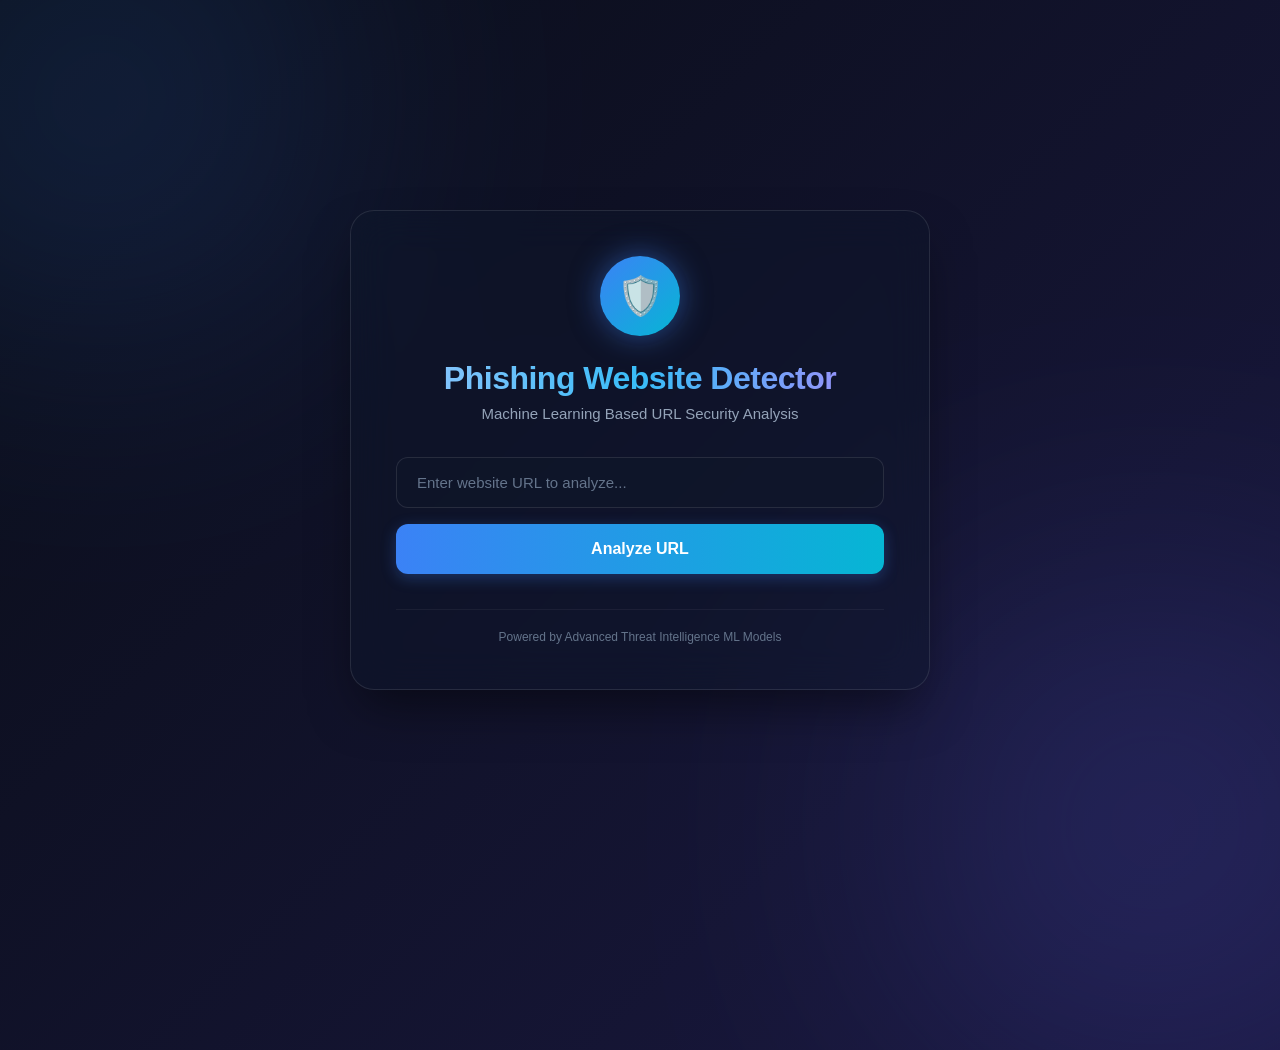
<file: templates/index.html>
<!DOCTYPE html>
<html lang="en">
<head>
    <meta charset="UTF-8">
    <meta name="viewport" content="width=device-width, initial-scale=1.0">
    <title>Phishing Website Detector</title>
    <link rel="stylesheet" href="/static/style.css">
</head>
<body>

<div class="container">
    <div class="logo">🛡️</div>
    <h1>Phishing Website Detector</h1>
    <p class="subtitle">Machine Learning Based URL Security Analysis</p>

    <form action="/predict" method="POST" class="scan-form">
        <div class="input-group">
            <input type="text" name="url" placeholder="Enter website URL to analyze..." required>
        </div>
        <button type="submit" class="btn btn-primary">Analyze URL</button>
    </form>
    
    <div class="footer">
        Powered by Advanced Threat Intelligence ML Models
    </div>
</div>

</body>
</html>
</file>
<file: static/style.css>
/* ==========================================================================
   RESET & BASE STYLES
   ========================================================================== */
* {
    margin: 0;
    padding: 0;
    box-sizing: border-box;
    font-family: 'Segoe UI', -apple-system, BlinkMacSystemFont, Roboto, sans-serif;
}

body {
    min-height: 100vh;
    display: flex;
    justify-content: center;
    align-items: center;
    overflow-x: hidden;
    background: linear-gradient(-45deg, #020617, #0f172a, #1e1b4b, #090d16);
    background-size: 400% 400%;
    animation: bgMove 18s ease infinite;
    padding: 20px;
    position: relative;
}

@keyframes bgMove {
    0% { background-position: 0% 50%; }
    50% { background-position: 100% 50%; }
    100% { background-position: 0% 50%; }
}

/* Glowing background ambient elements */
body::before, body::after {
    content: "";
    position: absolute;
    border-radius: 50%;
    filter: blur(140px);
    opacity: 0.25;
    z-index: 1;
    pointer-events: none;
}

body::before {
    width: 400px;
    height: 400px;
    background: #3b82f6;
    top: -100px;
    left: -100px;
}

body::after {
    width: 450px;
    height: 450px;
    background: #6366f1;
    bottom: -150px;
    right: -100px;
}

/* ==========================================================================
   GLASS CONTAINER CARD
   ========================================================================== */
.container {
    width: 100%;
    max-width: 580px;
    padding: 45px;
    background: rgba(15, 23, 42, 0.45);
    backdrop-filter: blur(20px);
    -webkit-backdrop-filter: blur(20px);
    border-radius: 24px;
    border: 1px solid rgba(255, 255, 255, 0.1);
    box-shadow: 0 25px 50px -12px rgba(0, 0, 0, 0.5);
    text-align: center;
    color: #f8fafc;
    position: relative;
    z-index: 10;
    animation: fadeUp 0.6s cubic-bezier(0.16, 1, 0.3, 1);
}

@keyframes fadeUp {
    from {
        opacity: 0;
        transform: translateY(30px);
    }
    to {
        opacity: 1;
        transform: translateY(0);
    }
}

/* Dynamic container theme glow upgrades */
.container.phishing-theme {
    border: 1px solid rgba(239, 68, 68, 0.25);
    box-shadow: 0 25px 50px -12px rgba(0, 0, 0, 0.5), 
                0 0 40px rgba(239, 68, 68, 0.1);
}

.container.safe-theme {
    border: 1px solid rgba(34, 197, 94, 0.25);
    box-shadow: 0 25px 50px -12px rgba(0, 0, 0, 0.5), 
                0 0 40px rgba(34, 197, 94, 0.1);
}

/* ==========================================================================
   HEADER & LOGOS
   ========================================================================== */
.logo, .status-icon {
    width: 80px;
    height: 80px;
    margin: 0 auto 24px;
    display: flex;
    justify-content: center;
    align-items: center;
    border-radius: 50%;
    font-size: 38px;
}

.logo {
    background: linear-gradient(135deg, #3b82f6, #06b6d4);
    box-shadow: 0 0 30px rgba(59, 130, 246, 0.5);
}

.status-icon {
    background: rgba(255, 255, 255, 0.05);
    border: 1px solid rgba(255, 255, 255, 0.1);
}

.phishing-theme .status-icon {
    background: rgba(239, 68, 68, 0.1);
    border: 1px solid rgba(239, 68, 68, 0.3);
    box-shadow: 0 0 25px rgba(239, 68, 68, 0.2);
}

.safe-theme .status-icon {
    background: rgba(34, 197, 94, 0.1);
    border: 1px solid rgba(34, 197, 94, 0.3);
    box-shadow: 0 0 25px rgba(34, 197, 94, 0.2);
}

h1 {
    font-size: 32px;
    font-weight: 700;
    margin-bottom: 8px;
    background: linear-gradient(to right, #93c5fd, #38bdf8, #a78bfa);
    -webkit-background-clip: text;
    background-clip: text;
    -webkit-text-fill-color: transparent;
    letter-spacing: -0.5px;
}

.subtitle {
    color: #94a3b8;
    margin-bottom: 35px;
    font-size: 15px;
}

.section-label {
    color: #94a3b8;
    font-size: 13px;
    text-transform: uppercase;
    letter-spacing: 1px;
    margin-top: 10px;
}

/* ==========================================================================
   INPUTS & BUTTONS
   ========================================================================== */
.scan-form {
    display: flex;
    flex-direction: column;
    gap: 16px;
}

input {
    width: 100%;
    padding: 16px 20px;
    border: 1px solid rgba(255, 255, 255, 0.1);
    border-radius: 12px;
    background: rgba(15, 23, 42, 0.6);
    color: #ffffff;
    font-size: 15px;
    transition: all 0.25s ease;
}

input::placeholder {
    color: #64748b;
}

input:focus {
    outline: none;
    background: rgba(15, 23, 42, 0.8);
    border-color: #3b82f6;
    box-shadow: 0 0 0 4px rgba(59, 130, 246, 0.25);
}

/* Interactive Buttons */
.btn {
    display: inline-block;
    width: 100%;
    padding: 16px;
    border: none;
    border-radius: 12px;
    font-size: 16px;
    font-weight: 600;
    cursor: pointer;
    transition: all 0.25s cubic-bezier(0.4, 0, 0.2, 1);
    text-align: center;
    text-decoration: none;
}

.btn-primary {
    background: linear-gradient(90deg, #3b82f6, #06b6d4);
    color: white;
    box-shadow: 0 4px 15px rgba(59, 130, 246, 0.3);
}

.btn-primary:hover {
    transform: translateY(-2px);
    box-shadow: 0 8px 25px rgba(59, 130, 246, 0.5);
    filter: brightness(1.1);
}

.btn-secondary {
    background: rgba(255, 255, 255, 0.08);
    border: 1px solid rgba(255, 255, 255, 0.15);
    color: #f8fafc;
}

.btn-secondary:hover {
    background: rgba(255, 255, 255, 0.15);
    border-color: rgba(255, 255, 255, 0.3);
    transform: translateY(-2px);
}

.btn:active {
    transform: scale(0.98);
}

/* ==========================================================================
   RESULTS ELEMENTS
   ========================================================================== */
.result-title {
    font-size: 28px;
    font-weight: 700;
    margin-bottom: 24px;
}

.safe {
    color: #4ade80;
    text-shadow: 0 0 15px rgba(74, 222, 128, 0.35);
}

.phishing {
    color: #f87171;
    text-shadow: 0 0 15px rgba(248, 113, 113, 0.35);
}

/* URL Display Box */
.url {
    background: rgba(0, 0, 0, 0.2);
    padding: 14px 18px;
    border-radius: 12px;
    margin: 8px 0 25px;
    word-break: break-all;
    color: #e2e8f0;
    font-family: 'Courier New', Courier, monospace;
    font-size: 14px;
    border: 1px solid rgba(255, 255, 255, 0.05);
}

/* Dynamic Progress Bar (Confidence) */
.confidence-container {
    margin: 25px 0;
    text-align: left;
}

.confidence-label {
    display: flex;
    justify-content: space-between;
    font-size: 14px;
    color: #94a3b8;
    margin-bottom: 8px;
    font-weight: 500;
}

.confidence-value {
    color: #38bdf8;
    font-weight: bold;
}

.progress {
    width: 100%;
    height: 8px;
    background: rgba(255, 255, 255, 0.08);
    border-radius: 10px;
    overflow: hidden;
}

.progress-fill {
    height: 100%;
    width: var(--width, 0%); /* Uses the dynamic variable, defaulting to 0% */
    border-radius: 30px;
    animation: load 1s;
}
/* Assign color bars relative to class */
.phishing-theme .progress-fill {
    background: linear-gradient(90deg, #f87171, #ef4444);
    box-shadow: 0 0 10px rgba(239, 68, 68, 0.5);
}

.safe-theme .progress-fill {
    background: linear-gradient(90deg, #4ade80, #22c55e);
    box-shadow: 0 0 10px rgba(34, 197, 94, 0.5);
}

/* ==========================================================================
   REASONS / EXPLANATIONS LIST
   ========================================================================== */
.reasons {
    text-align: left;
    margin: 30px 0;
}

.reasons h3 {
    font-size: 16px;
    margin-bottom: 12px;
    color: #cbd5e1;
    font-weight: 600;
    letter-spacing: 0.3px;
}

.reasons ul {
    list-style: none;
    display: flex;
    flex-direction: column;
    gap: 10px;
}

.reasons li {
    padding: 12px 16px;
    border-radius: 10px;
    font-size: 14px;
    display: flex;
    align-items: center;
    gap: 10px;
    animation: slideIn 0.4s ease forwards;
}

@keyframes slideIn {
    from {
        opacity: 0;
        transform: translateX(-15px);
    }
    to {
        opacity: 1;
        transform: translateX(0);
    }
}

/* Red Threat Reasons */
.threat-box li {
    background: rgba(239, 68, 68, 0.08);
    border-left: 4px solid #ef4444;
    color: #fecaca;
}

.threat-box li::before {
    content: "✖";
    color: #ef4444;
    font-weight: bold;
}

/* Green Safe Reasons */
.safe-box li {
    background: rgba(34, 197, 94, 0.08);
    border-left: 4px solid #22c55e;
    color: #bbf7d0;
}

.safe-box li::before {
    content: "✔";
    color: #22c55e;
    font-weight: bold;
}

/* ==========================================================================
   FOOTER & UTILS
   ========================================================================== */
.action-area {
    margin-top: 30px;
}

.footer {
    margin-top: 35px;
    font-size: 12px;
    color: #64748b;
    border-top: 1px solid rgba(255, 255, 255, 0.05);
    padding-top: 20px;
}

/* ==========================================================================
   RESPONSIVE DESIGN
   ========================================================================== */
@media(max-width: 600px) {
    .container {
        padding: 30px 20px;
    }
    
    h1 {
        font-size: 26px;
    }
    
    .result-title {
        font-size: 22px;
    }
    
    input, .btn {
        padding: 14px;
        font-size: 15px;
    }
}
</file>
